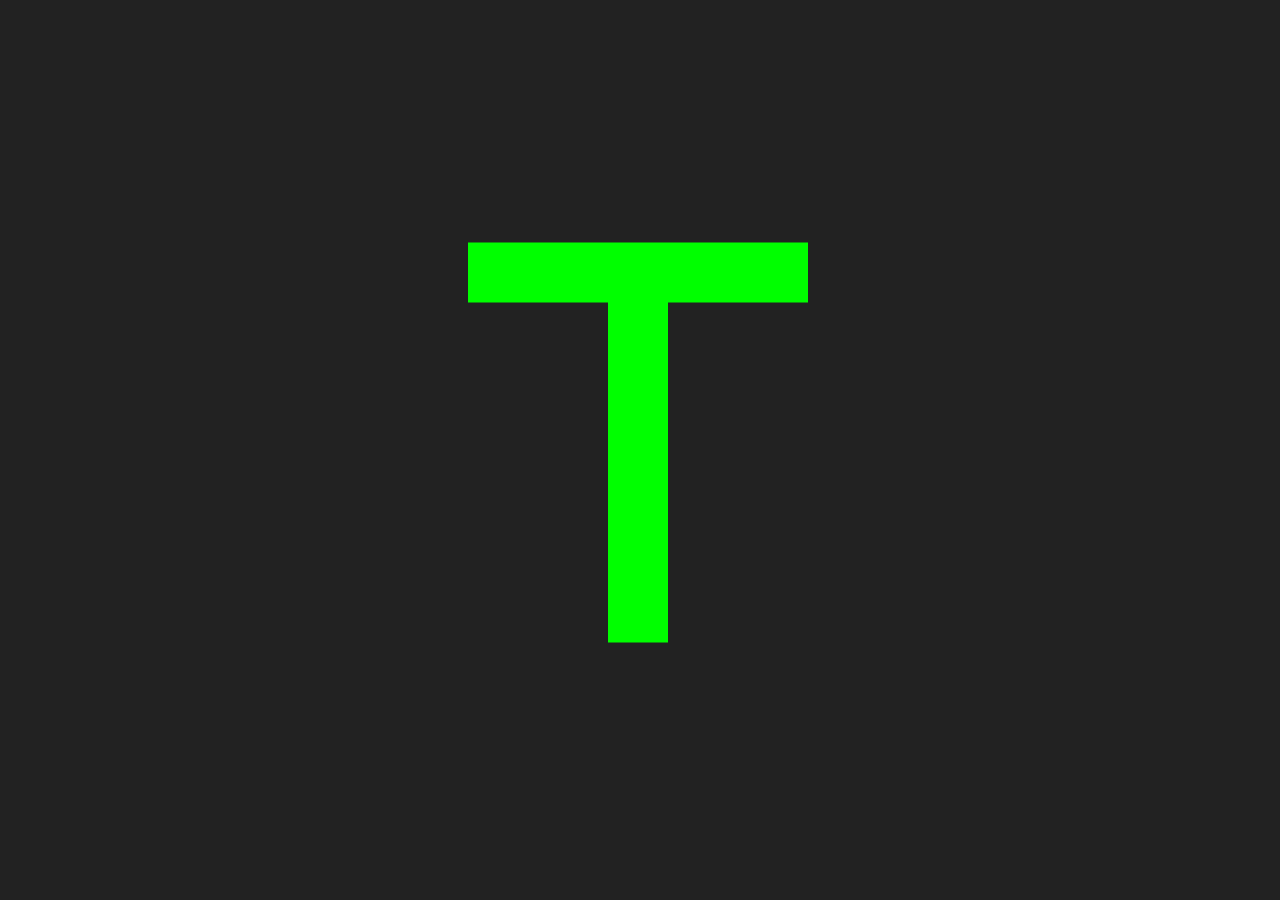
<file: fonts/Terminal-Grotesque-master/webspecimen/index.html>
<!DOCTYPE html>
<html>
  <html class="btn" lang="en">
    <meta charset=utf-8 />
    <title>Terminal Grotesque</title>
    <meta name="description" content="Open source pixel font" />
    <meta property="og:image" content="img/icon.png" />
    <link rel="icon" type="image/png" href="img/favicon.png">
    <link rel="stylesheet" type="text/css" href="font/stylesheet.css" />
    <link rel="stylesheet" type="text/css" href="css/normalize.css" />
    <link rel="stylesheet" type="text/css" href="css/main.css" />
  </head>
  <body>
    <p class="text">
    <span class="l0 ">T</span><span class="l1 ">e</span><span class="l2 ">r</span><span class="l3 ">m</span><span class="l4 ">i</span><span class="l5 ">n</span><span class="l6 ">a</span><span class="l7 ">l</span><span class="l8 "> </span><span class="l9 ">G</span><span class="l10 ">r</span><span class="l11 ">o</span><span class="l12 ">t</span><span class="l13 ">e</span><span class="l14 ">s</span><span class="l15 ">q</span><span class="l16 ">u</span><span class="l17 ">e</span><br><span class="l19 ">A</span><span class="l20 ">a</span><span class="l21 "> </span><span class="l22 ">B</span><span class="l23 ">b</span><span class="l24 "> </span><span class="l25 ">C</span><span class="l26 ">c</span><span class="l27 "> </span><span class="l28 ">D</span><span class="l29 ">d</span><span class="l30 "> </span><span class="l31 ">E</span><span class="l32 ">e</span><span class="l33 "> </span><span class="l34 ">F</span><span class="l35 ">f</span><span class="l36 "> </span><span class="l37 ">G</span><span class="l38 ">g</span><span class="l39 "> </span><span class="l40 ">H</span><span class="l41 ">h</span><span class="l42 "> </span><span class="l43 ">I</span><span class="l44 ">i</span><span class="l45 "> </span><span class="l46 ">J</span><span class="l47 ">j</span><span class="l48 "> </span><span class="l49 ">K</span><span class="l50 ">k</span><span class="l51 "> </span><span class="l52 ">L</span><span class="l53 ">l</span><span class="l54 "> </span><span class="l55 ">M</span><span class="l56 ">m</span><span class="l57 "> </span><span class="l58 ">N</span><span class="l59 ">n</span><span class="l60 "> </span><span class="l61 ">O</span><span class="l62 ">o</span><span class="l63 "> </span><span class="l64 ">P</span><span class="l65 ">p</span><span class="l66 "> </span><span class="l67 ">Q</span><span class="l68 ">q</span><span class="l69 "> </span><span class="l70 ">R</span><span class="l71 ">r</span><span class="l72 "> </span><span class="l73 ">S</span><span class="l74 ">s</span><span class="l75 "> </span><span class="l76 ">T</span><span class="l77 ">t</span><span class="l78 "> </span><span class="l79 ">U</span><span class="l80 ">u</span><span class="l81 "> </span><span class="l82 ">V</span><span class="l83 ">v</span><span class="l84 "> </span><span class="l85 ">W</span><span class="l86 ">w</span><span class="l87 "> </span><span class="l88 ">X</span><span class="l89 ">x</span><span class="l90 "> </span><span class="l91 ">Y</span><span class="l92 ">y</span><span class="l93 "> </span><span class="l94 ">Z</span><span class="l95 ">z</span><span class="l96 "> </span><span class="l97 ">1</span><span class="l99">2</span><span class="l101">3</span><span class="l103">4</span><span class="l105">5</span><span class="l107">6</span><span class="l109">7</span><span class="l111">8</span><span class="l113">9</span><span class="l115">€</span>
    <span><a href="https://github.com/raphaelbastide/Terminal-Grotesque/archive/master.zip">Download</a></span> <span>&</span> <span><a href="https://github.com/raphaelbastide/Terminal-Grotesque">View source</a></span><span></span><span></span>
    </p>
    </body>
  <script type="text/javascript" src="js/jquery-1.11.2.min.js"></script>
  <script type="text/javascript" src="js/neume.js"></script>
  <script type="text/javascript" src="js/main.js"></script>
</html>
</file>
<file: fonts/Terminal-Grotesque-master/webspecimen/font/stylesheet.css>
/* Generated by Font Squirrel (http://www.fontsquirrel.com) on August 19, 2015 */



@font-face {
    font-family: 'terminal_grotesque';
    src: url('terminal-grotesque-webfont.eot');
    src: url('terminal-grotesque-webfont.eot?#iefix') format('embedded-opentype'),
         url('terminal-grotesque-webfont.woff2') format('woff2'),
         url('terminal-grotesque-webfont.woff') format('woff'),
         url('terminal-grotesque-webfont.ttf') format('truetype'),
         url('terminal-grotesque-webfont.svg#terminal_grotesqueregular') format('svg');
    font-weight: normal;
    font-style: normal;

}
</file>
<file: fonts/Terminal-Grotesque-master/webspecimen/css/main.css>
body{
	text-align:center;
	background:#222;
	color:#00FF00;
	line-height:1em;
	font-family:"terminal_grotesque", arial;
	padding:0;
	overflow:hidden;
}

.text span{
	display:none;
}
.text span.show{
	display:inline;
}
::selection {
	background:transparent;
}
::-moz-selection {
	background:transparent;
}
.text{
	margin:0;
	padding:3%;
	position:absolute;
	top:50%;
  left: 50%;
	margin-right: -50%;
  transform: translate(-50%, -50%)
}
.frame{
	position:absolute;
	top:0;
	left:0;
	right:0;
	bottom:0;
	border:10px solid;
}
a{
	color:inherit;
	text-decoration:none;
	border-bottom:1px solid;
}
a:hover{
	color:#222;
	background:#00FF00;
}
</file>
